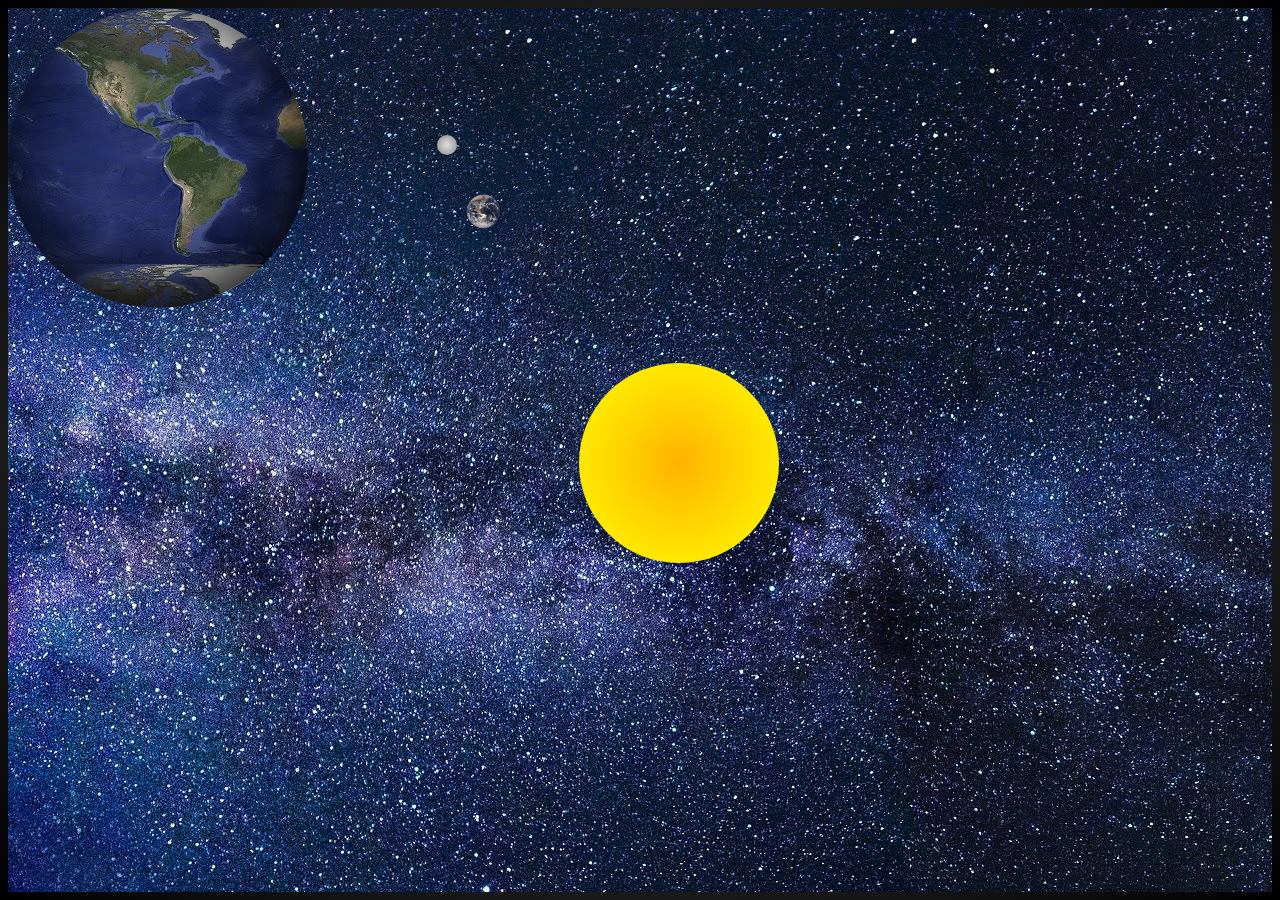
<file: index.html>
<html>
  <head>
    <link rel="stylesheet" type="text/css" href="galaxy.css">
  </head>
  <body>
    <div class="star">
      <div class="sun"></div>
      <div class="earth-orbit">
        <img src="globe.jpg" alt="globe" class="globe">
        <div class="moonOrbit">
          <div class="moon"></div>
        </div>
      </div>
      <div class="earth"></div>
    </div>
  </body>
</html>
</file>
<file: galaxy.css>
body {
  background-color: #111;
  background: radial-gradient(#555, #000);
}

.earth {
  width: 300px;
  height: 300px;
  background-image: url("earth.jpg");
  border-radius: 50%;
  /* overflow: hidden; */
  box-shadow: inset -12px -15px 80px 2px #000;
  animation: rotate 7s linear 2s infinite normal;
  animation-fill-mode: backwards;
  position: absolute;
}

.sun {
  background-color: Orange;
  width: 200px;
  height: 200px;
  top: 46%;
  left: 48%;
  margin-top: -52px;
  margin-left: -36px;
  position: absolute;
  border-radius: 50%;
  background: radial-gradient(#FFB300, yellow);
  animation: sun 5s linear 2s infinite alternate;
}

.star {
  width: 100%;
  height: 100%;
  background-image: url("stars.jpg");
  z-index: -1;
  position: relative;
  animation: twinkle 5s linear 2s infinite alternate;
}

.earth-orbit {
    animation: orbit 30s linear infinite;
    height: 450px;
    width: 450px;
    position: absolute;
    top: 55%;
    left: 60%;
    margin-top: -300px;
    margin-left: -300px;
    border-radius:100%;
}

.globe {
  width: 35px;
  height: 35px;
  position: absolute;
  background-image: url("globe.jpg");
  animation: orbit 14s linear infinite;
  border-radius: 100%;
}

.moon {
  height:20px;
  width:20px;
  background: gray;
  background: radial-gradient(#ddd, #888);
  border-radius:100%;
}

.moonOrbit {
  animation: orbit 6s linear infinite reverse;
   height: 100px;
   width: 100px;
   position: absolute;
   top: -2%;
   left: -29px;
   margin-top: -50px;
   border-radius: 100%;
}

@keyframes twinkle{
  from {
    opacity: 1;
  }
  to {
    opacity: 0.5;
  }
}

@keyframes orbit{

    from {transform:rotate(0);}
    to{transform: rotate(360deg); }
}

@keyframes sun {
  from {
    box-shadow: 0px 0px 86px -9px #f5c91a;
  }
  to {
    box-shadow: 0px 0px 86px 15px #f5c91a;
  }
}

@keyframes rotate {
  from {
  background-position: 0px 0px;
  }
  to {
  background-position: 640px 0px;
  }
}
</file>
